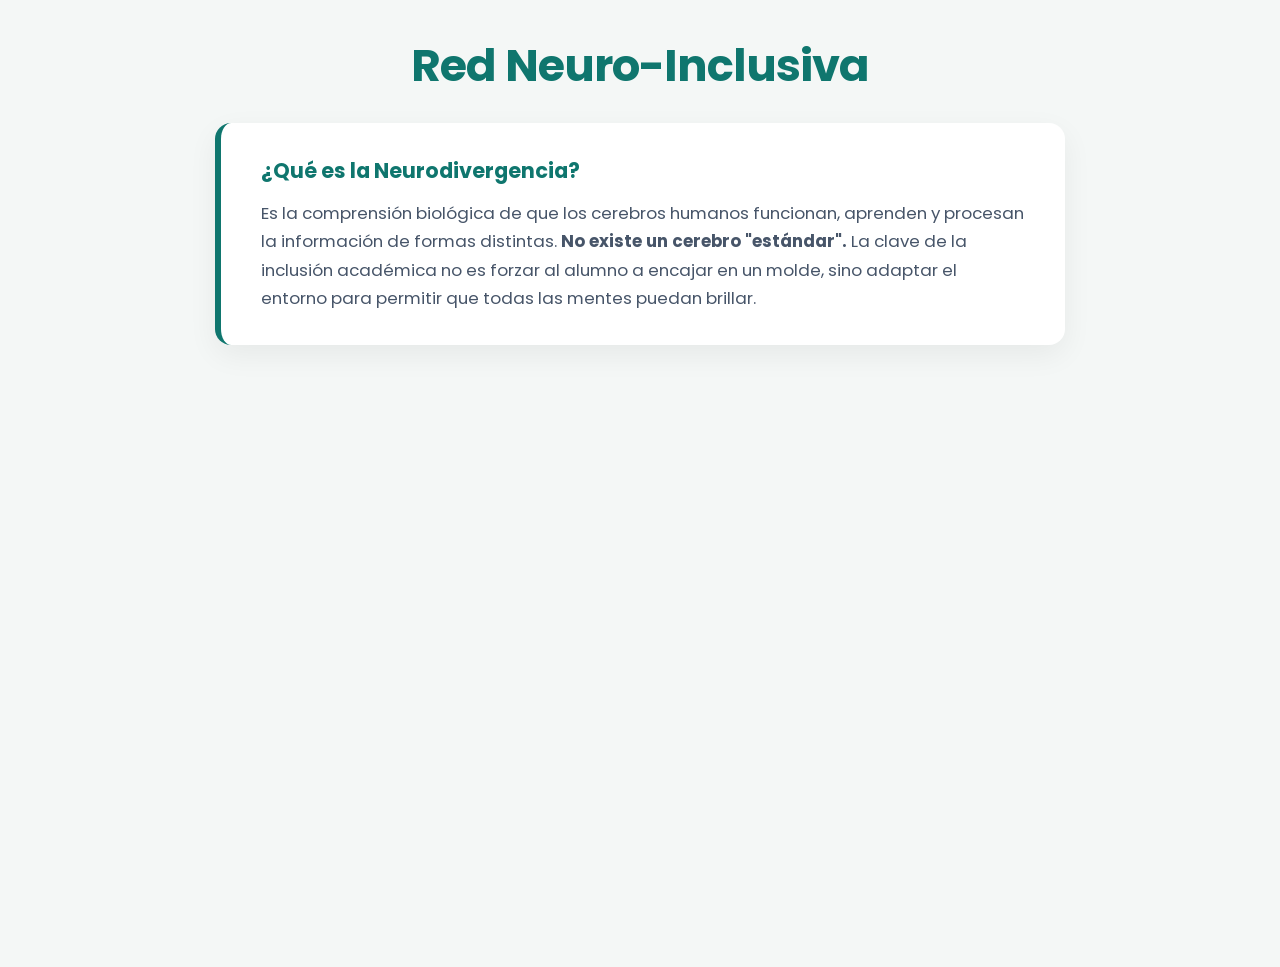
<file: qr-3/index.html>
<!DOCTYPE html>
<html lang="es">
<head>
    <meta charset="UTF-8">
    <meta name="viewport" content="width=device-width, initial-scale=1.0">
    <title>Red Neuro-Inclusiva TESI</title>
    <!-- Tipografía premium -->
    <link href="https://fonts.googleapis.com/css2?family=Poppins:wght@300;400;600;700&display=swap" rel="stylesheet">
    
    <!-- TODO EL CSS INTEGRADO AQUÍ PARA EVITAR ERRORES DE SERVIDOR -->
    <style>
        :root {
            --bg-body: #f4f7f6;
            --text-dark: #1e293b;
        }

        * { margin: 0; padding: 0; box-sizing: border-box; }

        body { 
            font-family: 'Poppins', sans-serif; 
            background-color: var(--bg-body); 
            color: var(--text-dark); 
            min-height: 100vh; 
            display: flex; 
            flex-direction: column; 
            align-items: center; 
            padding: 2rem 1rem; 
        }

        header { 
            text-align: center; 
            max-width: 850px; 
            margin-bottom: 2.5rem; 
            width: 100%;
        }

        header h1 { 
            font-size: 2.8rem; 
            color: #0f766e; 
            margin-bottom: 1.5rem; 
            font-weight: 700; 
            letter-spacing: -1px;
        }

        .main-concept { 
            background: white; 
            padding: 2rem 2.5rem; 
            border-radius: 16px; 
            box-shadow: 0 10px 30px rgba(0,0,0,0.06); 
            border-left: 6px solid #0f766e; 
            text-align: left; 
        }

        .main-concept h2 { font-size: 1.3rem; margin-bottom: 0.8rem; color: #0f766e; }
        .main-concept p { line-height: 1.7; color: #475569; font-size: 1.05rem; }

        /* Motor Visual Flexbox */
        .modern-accordion { 
            display: flex; 
            width: 100%; 
            max-width: 950px; 
            height: 550px; 
            gap: 15px; 
        }

        .modern-accordion input { display: none; }

        .card { 
            flex: 1; 
            border-radius: 24px; 
            cursor: pointer; 
            transition: flex 0.6s cubic-bezier(0.25, 0.8, 0.25, 1); 
            position: relative; 
            overflow: hidden; 
            box-shadow: 0 15px 35px rgba(0,0,0,0.1); 
        }

        .bg-tdah { background: linear-gradient(135deg, #0284c7, #38bdf8); }
        .bg-tea { background: linear-gradient(135deg, #0f766e, #2dd4bf); }
        .bg-dislexia { background: linear-gradient(135deg, #ea580c, #fbbf24); }

        .tab-title { 
            position: absolute; 
            bottom: 40px; 
            left: 50%; 
            transform: translateX(-50%) rotate(-90deg); 
            transform-origin: center; 
            color: white; 
            font-weight: 700; 
            font-size: 1.3rem; 
            letter-spacing: 4px; 
            white-space: nowrap; 
            transition: opacity 0.3s; 
            text-transform: uppercase; 
        }

        .card-content { 
            position: absolute; 
            top: 0; left: 0; width: 100%; height: 100%; 
            padding: 3rem; color: white; opacity: 0; 
            transition: opacity 0.4s ease 0.3s; 
            pointer-events: none; 
            display: flex; align-items: center; 
        }

        .content-wrapper { width: 100%; max-width: 550px; }

        .modern-accordion input:checked + .card { flex: 6; cursor: default; }
        .modern-accordion input:checked + .card .tab-title { opacity: 0; }
        .modern-accordion input:checked + .card .card-content { opacity: 1; pointer-events: auto; }

        .card-content h2 { font-size: 3.5rem; font-weight: 700; margin-bottom: 0.5rem; text-shadow: 2px 4px 10px rgba(0,0,0,0.2); line-height: 1; }
        .card-content .subtitle { font-size: 1.1rem; font-weight: 600; text-transform: uppercase; letter-spacing: 2px; margin-bottom: 1.5rem; opacity: 0.9; }
        .card-content .desc { font-size: 1.1rem; line-height: 1.6; margin-bottom: 2.5rem; text-shadow: 1px 1px 3px rgba(0,0,0,0.15); }

        .btn-group { display: flex; gap: 15px; flex-wrap: wrap; }
        
        .modal-btn { 
            background: rgba(255,255,255,0.15); border: 1px solid rgba(255,255,255,0.4); 
            color: white; padding: 12px 24px; border-radius: 30px; 
            font-size: 1rem; font-weight: 600; cursor: pointer; 
            transition: all 0.3s cubic-bezier(0.25, 0.8, 0.25, 1); 
            display: flex; align-items: center; gap: 12px; 
            backdrop-filter: blur(8px); font-family: inherit; 
        }

        .modal-btn:hover { background: white; color: #1e293b; transform: translateY(-4px); box-shadow: 0 10px 20px rgba(0,0,0,0.2); }
        .modal-btn .icon { background: white; color: #1e293b; width: 24px; height: 24px; border-radius: 50%; display: flex; align-items: center; justify-content: center; font-weight: bold; }
        .modal-btn:hover .icon { background: #1e293b; color: white; }

        /* Modales */
        .modal-overlay { 
            position: fixed; top: 0; left: 0; width: 100vw; height: 100vh; 
            background: rgba(15, 23, 42, 0.7); backdrop-filter: blur(6px); 
            display: flex; align-items: center; justify-content: center; 
            z-index: 9999; opacity: 0; visibility: hidden; transition: all 0.3s ease; padding: 20px; 
        }

        .modal-overlay.active { opacity: 1; visibility: visible; }
        
        .modal-box { 
            background: white; width: 100%; max-width: 500px; padding: 2.5rem; 
            border-radius: 20px; position: relative; transform: translateY(40px) scale(0.95); 
            transition: all 0.4s cubic-bezier(0.25, 0.8, 0.25, 1); box-shadow: 0 25px 50px rgba(0,0,0,0.3); 
        }

        .modal-overlay.active .modal-box { transform: translateY(0) scale(1); }
        
        .close-btn { position: absolute; top: 15px; right: 20px; font-size: 2.5rem; color: #94a3b8; cursor: pointer; line-height: 1; transition: color 0.2s; }
        .close-btn:hover { color: #ef4444; }
        
        .modal-box h3 { font-size: 1.6rem; margin-bottom: 1rem; border-bottom: 2px solid #f1f5f9; padding-bottom: 0.8rem; }
        .modal-box p, .modal-box ul { color: #475569; line-height: 1.7; font-size: 1.05rem; margin-bottom: 1rem; }
        .modal-box ul { padding-left: 1.5rem; }
        .modal-box li { margin-bottom: 0.5rem; }

        /* Responsivo Celulares */
        @media (max-width: 768px) {
            header h1 { font-size: 2.2rem; }
            .modern-accordion { flex-direction: column; height: 750px; }
            .tab-title { bottom: auto; top: 50%; left: 30px; transform: translateY(-50%); letter-spacing: 2px; font-size: 1.4rem; }
            .card-content { padding: 2rem 1.5rem; }
            .card-content h2 { font-size: 2.5rem; }
            .card-content .desc { font-size: 1rem; margin-bottom: 1.5rem; }
            .modern-accordion input:checked + .card { flex: 5; }
        }
    </style>
</head>
<body>

    <header>
        <h1>Red Neuro-Inclusiva</h1>
        <div class="main-concept">
            <h2>¿Qué es la Neurodivergencia?</h2>
            <p>Es la comprensión biológica de que los cerebros humanos funcionan, aprenden y procesan la información de formas distintas. <strong>No existe un cerebro "estándar".</strong> La clave de la inclusión académica no es forzar al alumno a encajar en un molde, sino adaptar el entorno para permitir que todas las mentes puedan brillar.</p>
        </div>
    </header>

    <main>
        <div class="modern-accordion">
            
            <input type="radio" name="neuro-slider" id="tab-tdah" checked>
            <label for="tab-tdah" class="card bg-tdah">
                <div class="tab-title">TDAH</div>
                <div class="card-content">
                    <div class="content-wrapper">
                        <h2>TDAH</h2>
                        <p class="subtitle">Déficit de Atención e Hiperactividad</p>
                        <p class="desc">Un cerebro en constante búsqueda de estímulos. Suelen poseer un pensamiento divergente, altísima creatividad y una capacidad asombrosa de "hiperenfoque" en temas que les apasionan.</p>
                        <div class="btn-group">
                            <button class="modal-btn" onclick="openModal('modal-tdah-1')"><span class="icon">+</span> ¿Cómo aprenden?</button>
                            <button class="modal-btn" onclick="openModal('modal-tdah-2')"><span class="icon">+</span> Apoyos Clave</button>
                        </div>
                    </div>
                </div>
            </label>

            <input type="radio" name="neuro-slider" id="tab-tea">
            <label for="tab-tea" class="card bg-tea">
                <div class="tab-title">TEA (Autismo)</div>
                <div class="card-content">
                    <div class="content-wrapper">
                        <h2>Espectro Autista</h2>
                        <p class="subtitle">Condición del Neurodesarrollo</p>
                        <p class="desc">Procesan el mundo de manera intensa, estructurada y lógica. Destacan por su extrema honestidad, memoria profunda para los detalles y una gran lealtad, aunque son vulnerables a la sobrecarga sensorial.</p>
                        <div class="btn-group">
                            <button class="modal-btn" onclick="openModal('modal-tea-1')"><span class="icon">+</span> Sus Barreras</button>
                            <button class="modal-btn" onclick="openModal('modal-tea-2')"><span class="icon">+</span> Apoyos Clave</button>
                        </div>
                    </div>
                </div>
            </label>

            <input type="radio" name="neuro-slider" id="tab-dis">
            <label for="tab-dis" class="card bg-dislexia">
                <div class="tab-title">Dislexia</div>
                <div class="card-content">
                    <div class="content-wrapper">
                        <h2>Dislexia</h2>
                        <p class="subtitle">Procesamiento de Lenguaje</p>
                        <p class="desc">El cerebro decodifica el lenguaje de forma diferente, haciendo la lectura tradicional agotadora. En contraste, poseen una capacidad superior para el razonamiento espacial, intuitivo y visual tridimensional.</p>
                        <div class="btn-group">
                            <button class="modal-btn" onclick="openModal('modal-dis-1')"><span class="icon">+</span> Fortalezas</button>
                            <button class="modal-btn" onclick="openModal('modal-dis-2')"><span class="icon">+</span> Apoyos Clave</button>
                        </div>
                    </div>
                </div>
            </label>
        </div>
    </main>

    <div id="modal-tdah-1" class="modal-overlay" onclick="closeModal(event, this)">
        <div class="modal-box">
            <span class="close-btn" onclick="closeModal(event, this.parentElement.parentElement)">&times;</span>
            <h3 style="color: #0284c7;">TDAH: ¿Cómo aprenden?</h3>
            <p><strong>Aprendizaje Kinestésico:</strong> Necesitan movimiento para que su cerebro retenga datos. Aprender haciendo prácticas o laboratorios les funciona infinitamente mejor que estar sentados escuchando.</p>
            <p><strong>Micro-aprendizaje:</strong> Requieren que la información se divida en bloques cortos. La gamificación y los retos rápidos mantienen su dopamina y su interés al máximo.</p>
        </div>
    </div>
    <div id="modal-tdah-2" class="modal-overlay" onclick="closeModal(event, this)">
        <div class="modal-box">
            <span class="close-btn" onclick="closeModal(event, this.parentElement.parentElement)">&times;</span>
            <h3 style="color: #0284c7;">TDAH: Apoyos Clave</h3>
            <ul>
                <li>Permitirles pausas breves para ponerse de pie o estirarse.</li>
                <li>Entregar instrucciones complejas por escrito y divididas en pasos.</li>
                <li>Reducir distracciones visuales o auditivas cerca de su lugar de trabajo.</li>
            </ul>
        </div>
    </div>
    <div id="modal-tea-1" class="modal-overlay" onclick="closeModal(event, this)">
        <div class="modal-box">
            <span class="close-btn" onclick="closeModal(event, this.parentElement.parentElement)">&times;</span>
            <h3 style="color: #0f766e;">TEA: Barreras Principales</h3>
            <p><strong>Sobrecarga Sensorial:</strong> Las luces fluorescentes, el eco, o el murmullo de los compañeros pueden causarles dolor físico, agotamiento o ansiedad extrema.</p>
            <p><strong>Incertidumbre:</strong> Los cambios sorpresivos en el temario o actividades no planeadas desestabilizan su estructura mental.</p>
        </div>
    </div>
    <div id="modal-tea-2" class="modal-overlay" onclick="closeModal(event, this)">
        <div class="modal-box">
            <span class="close-btn" onclick="closeModal(event, this.parentElement.parentElement)">&times;</span>
            <h3 style="color: #0f766e;">TEA: Apoyos Clave</h3>
            <ul>
                <li><strong>Anticipación:</strong> Entregar un cronograma claro y avisar de cualquier cambio con tiempo.</li>
                <li><strong>Lenguaje Literal:</strong> Evitar sarcasmos, ironías o preguntas retóricas ambiguas en exámenes.</li>
                <li>Permitir el uso de audífonos canceladores de ruido durante el trabajo autónomo.</li>
            </ul>
        </div>
    </div>
    <div id="modal-dis-1" class="modal-overlay" onclick="closeModal(event, this)">
        <div class="modal-box">
            <span class="close-btn" onclick="closeModal(event, this.parentElement.parentElement)">&times;</span>
            <h3 style="color: #ea580c;">Dislexia: Sus Fortalezas</h3>
            <p>Suelen pensar en imágenes tridimensionales en lugar de palabras. Son excelentes resolviendo problemas complejos, diseñando sistemas y visualizando el "panorama general".</p>
        </div>
    </div>
    <div id="modal-dis-2" class="modal-overlay" onclick="closeModal(event, this)">
        <div class="modal-box">
            <span class="close-btn" onclick="closeModal(event, this.parentElement.parentElement)">&times;</span>
            <h3 style="color: #ea580c;">Dislexia: Apoyos Clave</h3>
            <ul>
                <li><strong>Regla de oro:</strong> Jamás obligarlos a leer en voz alta de forma sorpresiva frente al grupo.</li>
                <li>Proporcionar apuntes en formatos limpios: fuentes sin patines (Arial, Poppins), interlineado amplio y buen contraste.</li>
                <li>Permitir métodos de evaluación alternativos (exposiciones orales, videos) en lugar de ensayos largos.</li>
            </ul>
        </div>
    </div>

    <script>
        function openModal(modalId) { document.getElementById(modalId).classList.add('active'); }
        function closeModal(event, element) { if(event.target === element || element.classList.contains('close-btn')) { element.classList.remove('active'); } }
    </script>
</body>
</html>
</file>
